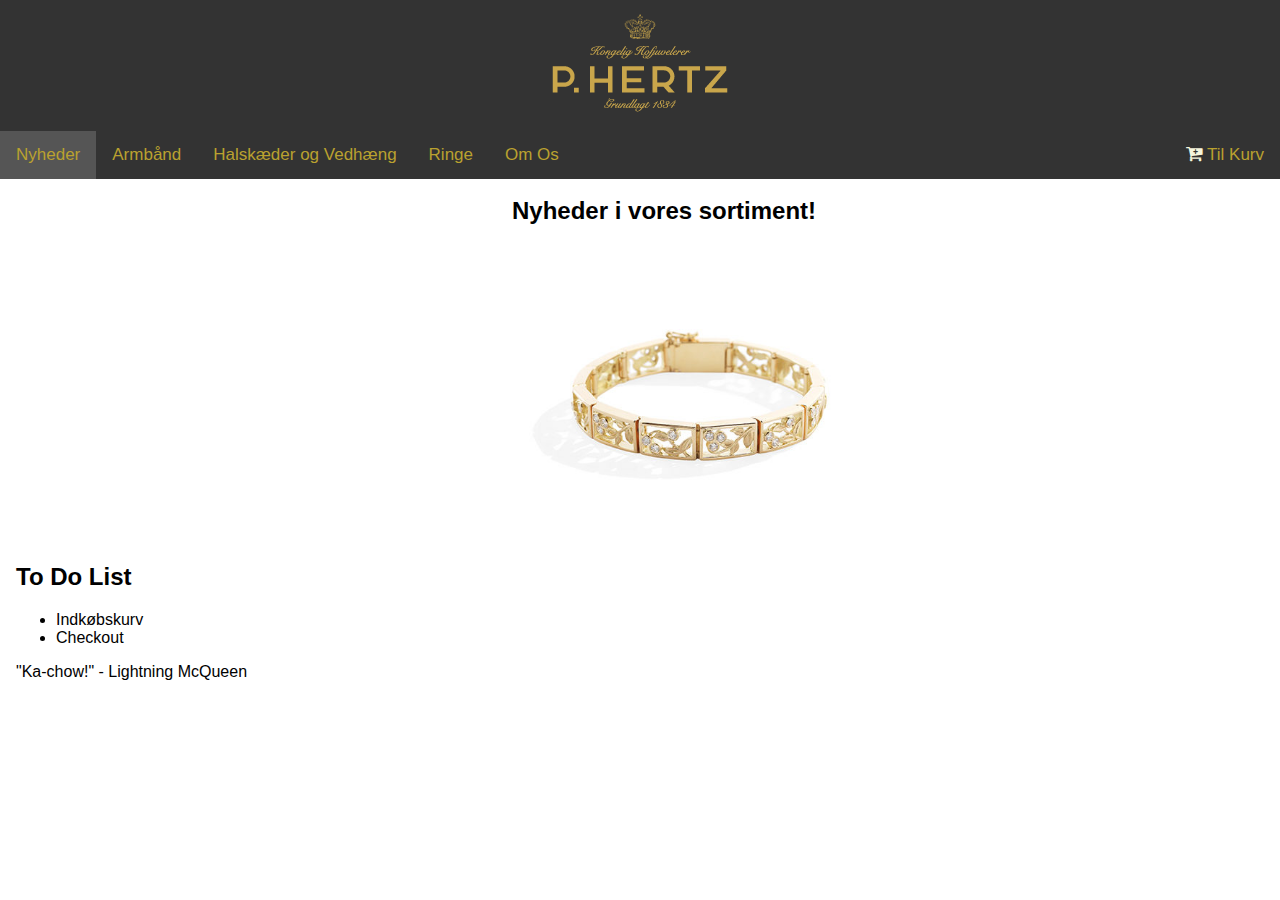
<file: index.html>
<!DOCTYPE html>

<html>

<head>

<meta name="viewport" content="width=device-width, initial-scale=1">
<link rel="stylesheet" href="Slideshow.css">
<link rel="stylesheet" href="CSS.css">
<link rel="stylesheet" href="https://cdnjs.cloudflare.com/ajax/libs/font-awesome/4.7.0/css/font-awesome.min.css">


<div class="topnav" id="myTopnav">
    <a href="index.html"><img id="icon" src="Images/Hertz%20logo.png"></a>

<div class="dropdown">
    <a href="#home" class="dropbtn; active">Nyheder</a>
    </div>

<div class="dropdown">
    <button class="dropbtn" onclick="location.href='Undersider/Armbånd/Armbånd_filter.html'">Armbånd
    </button>

    <!--<div class="dropdown-content">
      <a href="#">Guld Armbånd</a>
      <a href="#">Sølv Armbånd</a>
      <a href="#">Flettet Armbånd</a>
    </div>-->
</div>

<div class="dropdown">
    <button class="dropbtn"  onclick="location.href='Undersider/Halskæder_og_Vedhæng/Halskæde_filter.html'">Halskæder og Vedhæng
    </button>

    <!--<div class="dropdown-content">
      <a href="#">Guld halskæder</a>
      <a href="#">Sølv halskæder</a>
      <a href="#">Vedhæng</a>
    </div>-->
</div>

<div class="dropdown">
    <button class="dropbtn" onclick="location.href='Undersider/Ringe/Ringe_filter.html'">Ringe
    </button>

    <!--<div class="dropdown-content">
      <a href="#">Vielsesringe</a>
      <a href="#">Forlovelsesringe</a>
      <a href="#">Guld Ringe</a>
        <a href="#">Sølv Ringe</a>
    </div>-->
</div>

<div class="dropdown">
    <button class="dropbtn" onclick="location.href='https://phertz.dk/about/'">Om Os
    </button>
</div>

<div class="dropdown" style="float:right;">
    <a href="#Kurv" class="dropbtn"><i class="fa fa-cart-plus" style="font-size:18px; color:beige"></i> Til Kurv
    </a>
    </div>

</div>

</head>



<body>
<br>
<b>Nyheder i vores sortiment!</b>
<!-- Slideshow container -->
<div class="slideshow-container">

  <!-- Full-width images with number and caption text -->
  <div class="mySlides fade">
    <a href="https://phertz.dk/jewelry/babylon-3/"><img src="Images/babylonarmband.jpg" id="slImg"></a>
   </div>


  <div class="mySlides fade">
   <a href="https://phertz.dk/jewelry/victoria/"><img src="Images/forlovelsesringe.jpg" id="slImg"></a>
    </div>

  <div class="mySlides fade">
	  <a href="https://phertz.dk/jewelry/harlekin_oere_roed/"><img src="Images/harlekinoreringe.jpg" id="slImg"></a>
	</div>


</div>

<br>


<div style="padding-left:16px">
  <h2>To Do List</h2>
<ul>
    <li> Indkøbskurv</li>
    <li> Checkout</li>
</ul>
  <p>"Ka-chow!" - Lightning McQueen</p>
</div>


<script>
var slideIndex = 1;
showSlides(slideIndex);


function showSlides(n) {
  var i;
  var slides = document.getElementsByClassName("mySlides");
  if (n > slides.length) {slideIndex = 1}
  if (n < 1) {slideIndex = slides.length}
  for (i = 0; i < slides.length; i++) {
      slides[i].style.display = "none";

  }
  slides[slideIndex-1].style.display = "block";
  
}
	
	var slideIndex = 0;
showSlides();

function showSlides() {
  var i;
  var slides = document.getElementsByClassName("mySlides");
  for (i = 0; i < slides.length; i++) {
    slides[i].style.display = "none";
  }
  slideIndex++;
  if (slideIndex > slides.length) {slideIndex = 1}
  slides[slideIndex-1].style.display = "block";
  setTimeout(showSlides, 3500);
}
	</script>

	
</body>
</html>
</file>
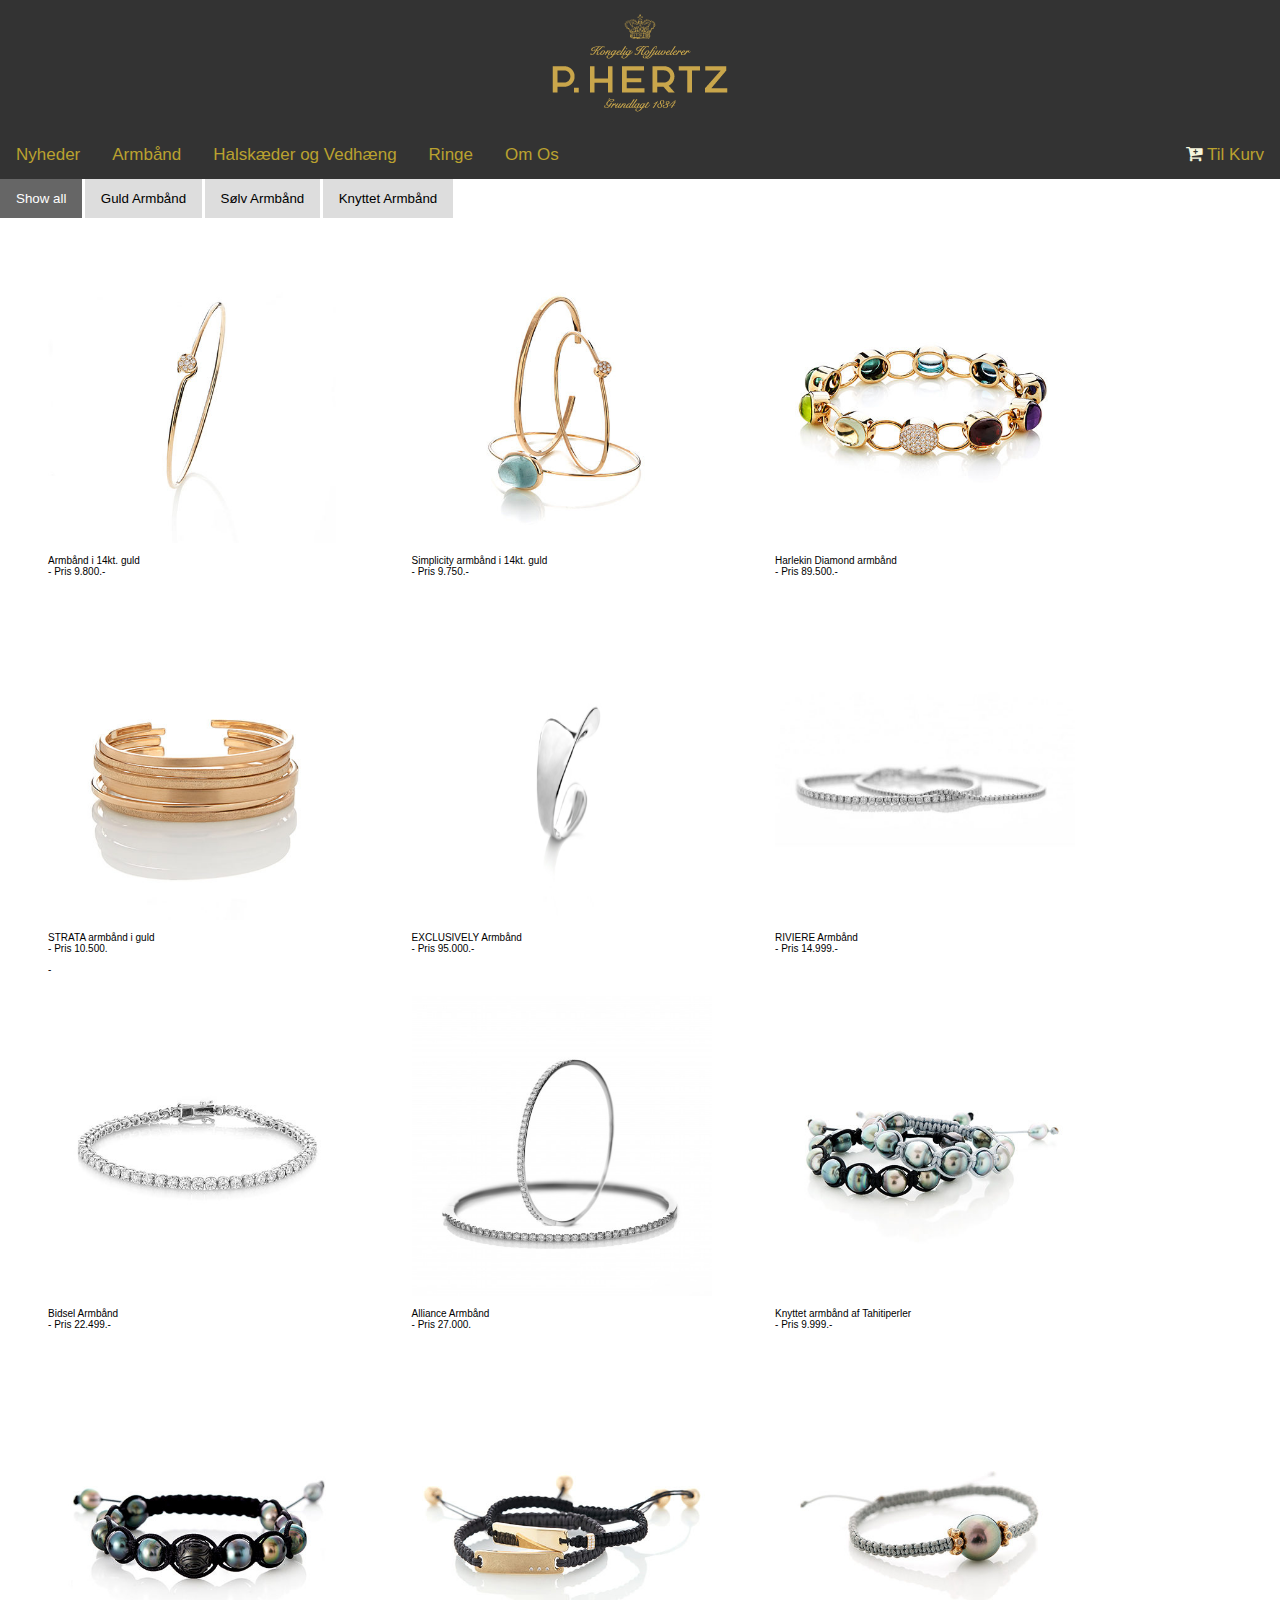
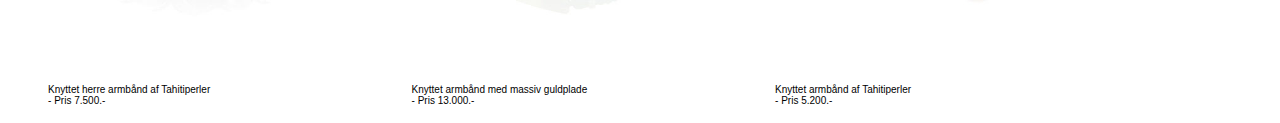
<file: Undersider/Armbånd/Armbånd_filter.html>
<!DOCTYPE html>

<html>

<head>

<meta name="viewport" content="width=device-width, initial-scale=1">

<link rel="stylesheet" href="\CSS.css">
<link rel="stylesheet" href="https://cdnjs.cloudflare.com/ajax/libs/font-awesome/4.7.0/css/font-awesome.min.css">
<link rel="stylesheet" href="\Filter.css">

<div class="topnav" id="myTopnav">
    <a href="index.html"><img id="icon" src="/Images/Hertz%20logo.png"></a>

<div class="dropdown">
    <a href="/index.html" class="dropbtn">Nyheder</a>
    </div>

<div class="dropdown">
    <button class="dropbtn" onclick="location.href='/Undersider/Armbånd/Armbånd_filter.html'">Armbånd
    </button>

    <!--<div class="dropdown-content">
      <a href="#">Guld Armbånd</a>
      <a href="#">Sølv Armbånd</a>
      <a href="#">Flettet Armbånd</a>
    </div>-->
</div>

<div class="dropdown">
    <button class="dropbtn"  onclick="location.href='/Undersider/Halskæder_og_Vedhæng/Halskæde_filter.html'">Halskæder og Vedhæng
    </button>

    <!--<div class="dropdown-content">
      <a href="#">Guld halskæder</a>
      <a href="#">Sølv halskæder</a>
      <a href="#">Vedhæng</a>
    </div>-->
</div>

<div class="dropdown">
    <button class="dropbtn" onclick="location.href='/Undersider/Ringe/Ringe_filter.html'">Ringe
    </button>

    <!--<div class="dropdown-content">
      <a href="#">Vielsesringe</a>
      <a href="#">Forlovelsesringe</a>
      <a href="#">Guld Ringe</a>
        <a href="#">Sølv Ringe</a>
    </div>-->
</div>
<div class="dropdown">
    <button class="dropbtn" onclick="location.href='https://phertz.dk/about/'">Om Os
    </button>
</div>

<div class="dropdown" style="float:right;">
    <a href="#Kurv" class="dropbtn"><i class="fa fa-cart-plus" style="font-size:18px; color:beige"></i> Til Kurv
    </a>
    </div>

</div>

</head>



<body>

    <!-- Control buttons -->
<div id="myBtnContainer">
  <button class="btn active" onclick="filterSelection('all')"> Show all</button>
  <button class="btn" onclick="filterSelection('Guld Armbånd')"> Guld Armbånd</button>
  <button class="btn" onclick="filterSelection('Sølv Armbånd')"> Sølv Armbånd</button>
  <button class="btn" onclick="filterSelection('Knyttet Armbånd')"> Knyttet Armbånd</button>
</div>

<!-- The filterable elements. Note that some have multiple class names (this can be used if they belong to multiple categories) -->
<div class="container">
  <div class="filterDiv Guld Armbånd"><img src="Guld_armb%C3%A5nd/G1.jpg" id="img"><p>Armbånd i 14kt. guld <br>- Pris 9.800.-</p></div>
  <div class="filterDiv Guld Armbånd"><img src="Guld_armb%C3%A5nd/G2.jpg" id="img"><p>Simplicity armbånd i 14kt. guld <br> - Pris 9.750.-</p></div>
  <div class="filterDiv Guld Armbånd"><img src="Guld_armb%C3%A5nd/G3.jpg" id="img"><p>Harlekin Diamond armbånd <br> - Pris 89.500.-</p></div>
  <div class="filterDiv Guld Armbånd"><img src="Guld_armb%C3%A5nd/G4.jpg" id="img"><p>STRATA armbånd i guld <br> - Pris 10.500.</p>-</div>
  <div class="filterDiv Sølv Armbånd"><img src="Sølv_armbånd/S1.jpg"  id="img"><p>EXCLUSIVELY Armbånd <br> - Pris 95.000.-</p></div>
  <div class="filterDiv Sølv Armbånd"><img src="Sølv_armbånd/S2.jpg"  id="img"><p>RIVIERE Armbånd <br>- Pris 14.999.-</p></div>
  <div class="filterDiv Sølv Armbånd"><img src="Sølv_armbånd/S3.jpg" id="img"><p>Bidsel Armbånd <br> - Pris 22.499.-</p></div>
  <div class="filterDiv Sølv Armbånd"><img src="Sølv_armbånd/S4.jpg"  id="img"><p>Alliance Armbånd <br> - Pris 27.000. </p></div>
  <div class="filterDiv Knyttet Armbånd"><img src="Flettet_armbånd/K1.jpg" id="img"><p>Knyttet armbånd af Tahitiperler <br> - Pris 9.999.-</p></div>
  <div class="filterDiv Knyttet Armbånd"><img src="Flettet_armbånd/K2.jpg" id="img"><p>Knyttet herre armbånd af Tahitiperler <br> - Pris 7.500.-</p></div>
  <div class="filterDiv Knyttet Armbånd"><img src="Flettet_armbånd/K3.jpg" id="img"><p>Knyttet armbånd med massiv guldplade <br> - Pris 13.000.-</p></div>
    <div class="filterDiv Knyttet Armbånd"><img src="Flettet_armbånd/K4.jpg" id="img"><p>Knyttet armbånd af Tahitiperler <br> - Pris 5.200.-</p></div>
</div>



<script src="\Filter.js"></script>
</body>
</html>
</file>
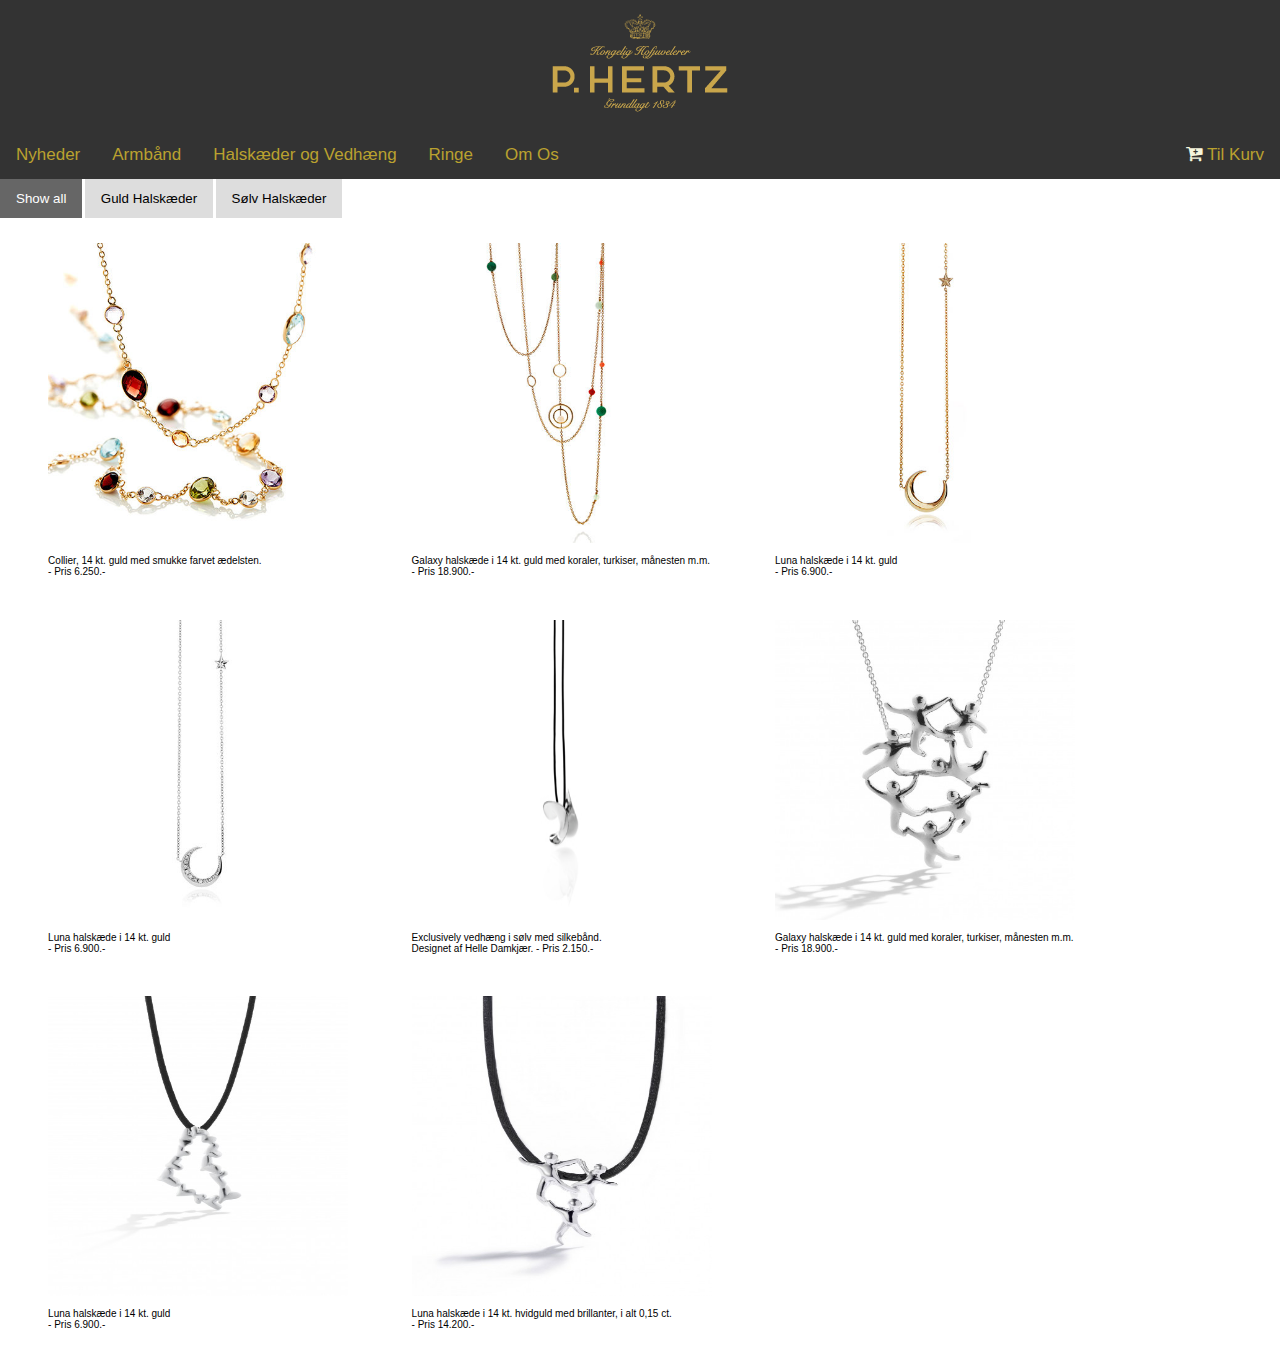
<file: Undersider/Halskæder_og_Vedhæng/Halskæde_filter.html>
<!DOCTYPE html>

<html>

<head>

<meta name="viewport" content="width=device-width, initial-scale=1">

<link rel="stylesheet" href="\CSS.css">
<link rel="stylesheet" href="https://cdnjs.cloudflare.com/ajax/libs/font-awesome/4.7.0/css/font-awesome.min.css">
<link rel="stylesheet" href="/Filter.css">

<div class="topnav" id="myTopnav">
    <a href="index.html"><img id="icon" src="/Images/Hertz%20logo.png"></a>

<div class="dropdown">
    <a href="/index.html" class="dropbtn">Nyheder</a>
    </div>

<div class="dropdown">
    <button class="dropbtn" onclick="location.href='/Undersider/Armbånd/Armbånd_filter.html'">Armbånd
    </button>

    <!--<div class="dropdown-content">
      <a href="#">Guld Armbånd</a>
      <a href="#">Sølv Armbånd</a>
      <a href="#">Flettet Armbånd</a>
    </div>-->
</div>

<div class="dropdown">
    <button class="dropbtn"  onclick="location.href='/Undersider/Halskæder_og_Vedhæng/Halskæde_filter.html'">Halskæder og Vedhæng
    </button>

    <!--<div class="dropdown-content">
      <a href="#">Guld halskæder</a>
      <a href="#">Sølv halskæder</a>
      <a href="#">Vedhæng</a>
    </div>-->
</div>

<div class="dropdown">
    <button class="dropbtn" onclick="location.href='/Undersider/Ringe/Ringe_filter.html'">Ringe
    </button>

    <!--<div class="dropdown-content">
      <a href="#">Vielsesringe</a>
      <a href="#">Forlovelsesringe</a>
      <a href="#">Guld Ringe</a>
        <a href="#">Sølv Ringe</a>
    </div>-->
</div>

<div class="dropdown">
    <button class="dropbtn" onclick="location.href='https://phertz.dk/about/'">Om Os
    </button>
</div>

<div class="dropdown" style="float:right;">
    <a href="#Kurv" class="dropbtn"><i class="fa fa-cart-plus" style="font-size:18px; color:beige"></i> Til Kurv
    </a>
    </div>

</div>

</head>



<body>

    <!-- Control buttons -->
<div id="myBtnContainer">
  <button class="btn active" onclick="filterSelection('all')"> Show all</button>
  <button class="btn" onclick="filterSelection('Guld Halskæder')"> Guld Halskæder</button>
  <button class="btn" onclick="filterSelection('Sølv Halskæder')"> Sølv Halskæder</button>
</div>

<!-- The filterable elements. Note that some have multiple class names (this can be used if they belong to multiple categories) -->
<div class="container">
  <div class="filterDiv Guld Halskæder"><img src="Guld_halskæder/g1.jpg" id="img"><p>Collier, 14 kt. guld med smukke farvet ædelsten. <br> - Pris 6.250.- </p></div>
  <div class="filterDiv Guld Halskæder"><img src="Guld_halskæder/g2.jpg"  id="img"><p>Galaxy halskæde i 14 kt. guld med koraler, turkiser, månesten m.m. <br> - Pris 18.900.-</p></div>
  <div class="filterDiv Guld Halskæder"><img src="Guld_halskæder/g3.jpg"  id="img"><p>Luna halskæde i 14 kt. guld <br> - Pris 6.900.-</p></div>
    <div class="filterDiv Guld Halskæder"><img src="Guld_halskæder/g4.jpg"  id="img"><p>Luna halskæde i 14 kt. guld <br> - Pris 6.900.-</p></div>
  <div class="filterDiv Sølv Halskæder"><img src="Sølv_halskæder/s1.jpg" id="img"><p>Exclusively vedhæng i sølv med silkebånd. <br>Designet af Helle Damkjær. - Pris 2.150.- </p></div>
  <div class="filterDiv Sølv Halskæder"><img src="Sølv_halskæder/s2.jpg"  id="img"><p>Galaxy halskæde i 14 kt. guld med koraler, turkiser, månesten m.m. <br> - Pris 18.900.-</p></div>
  <div class="filterDiv Sølv Halskæder"><img src="Sølv_halskæder/s3.jpg"  id="img"><p>Luna halskæde i 14 kt. guld <br> - Pris 6.900.-</p></div>
  <div class="filterDiv Sølv Halskæder"><img src="Sølv_halskæder/s4.jpg"  id="img"><p> Luna halskæde i 14 kt. hvidguld med brillanter, i alt 0,15 ct. <br> - Pris 14.200.-</p></div>

</div>



<script src="\Filter.js"></script>
</body>
</html>
</file>
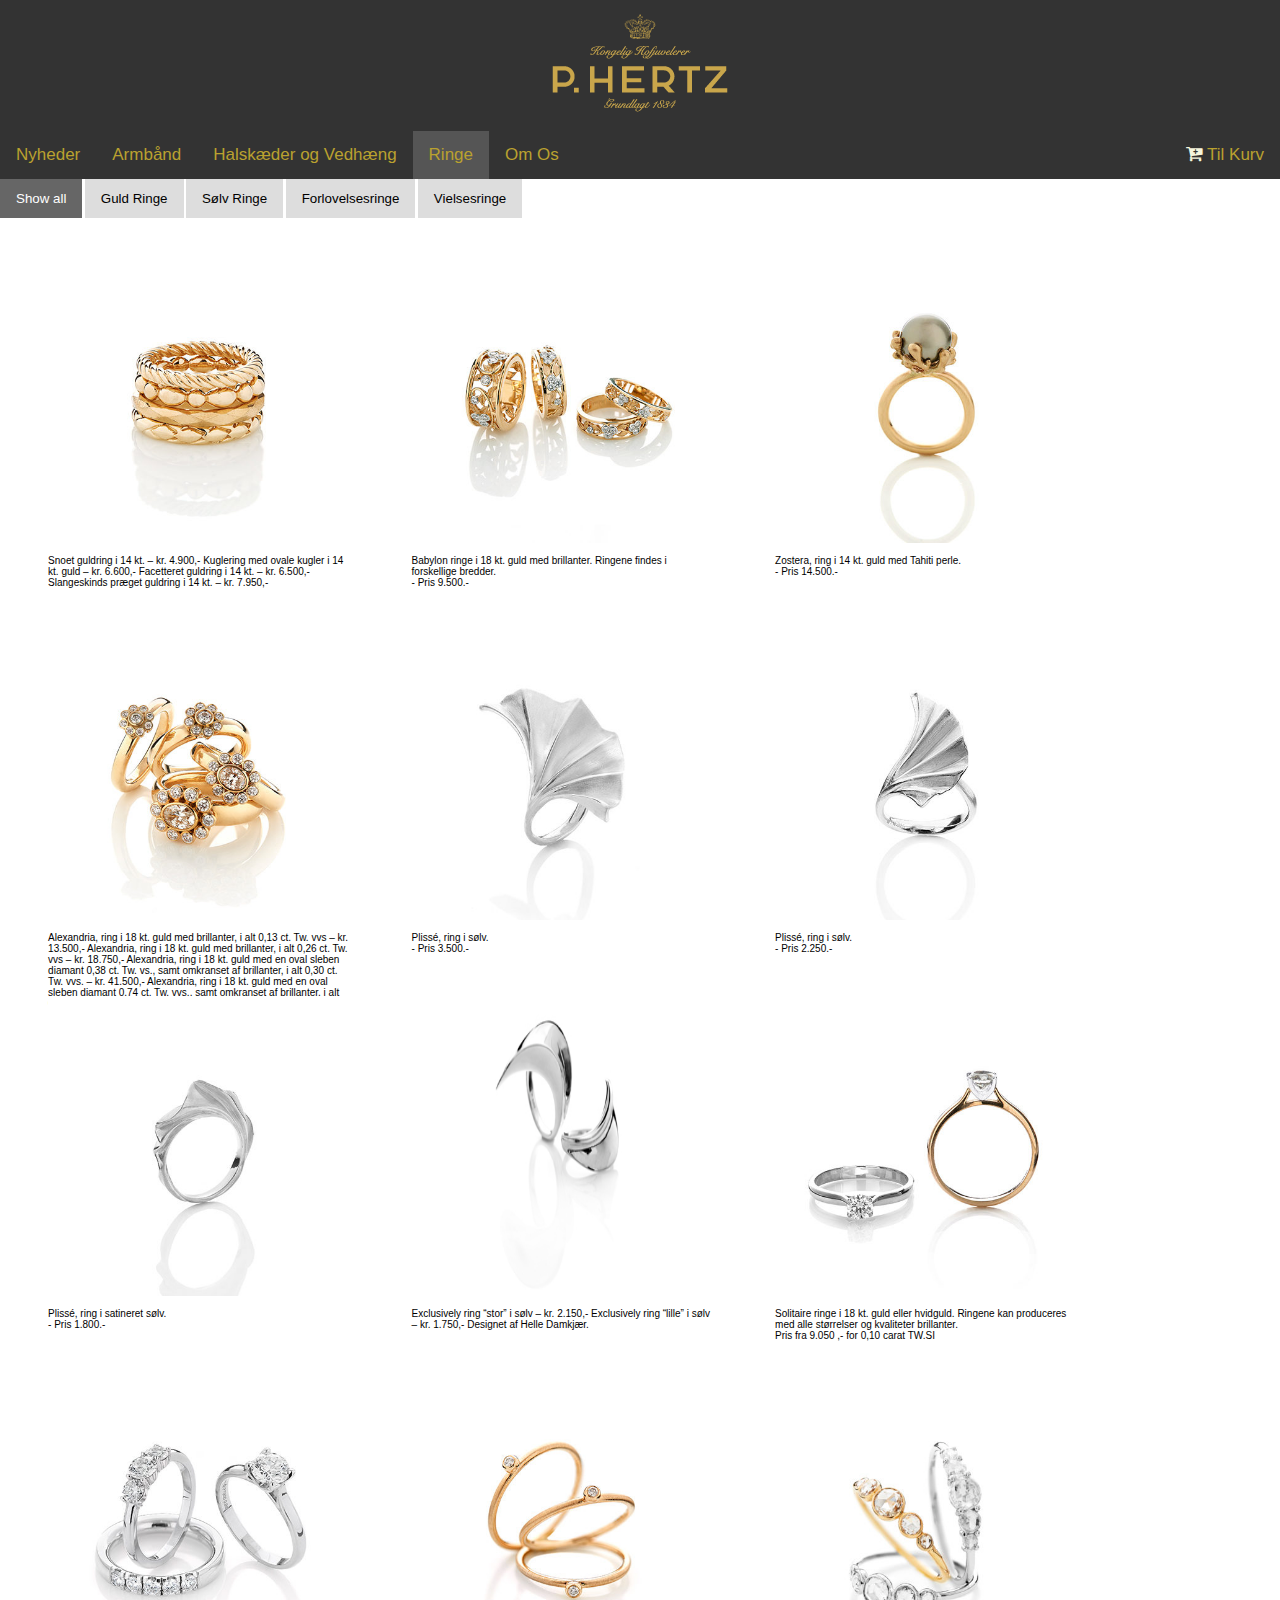
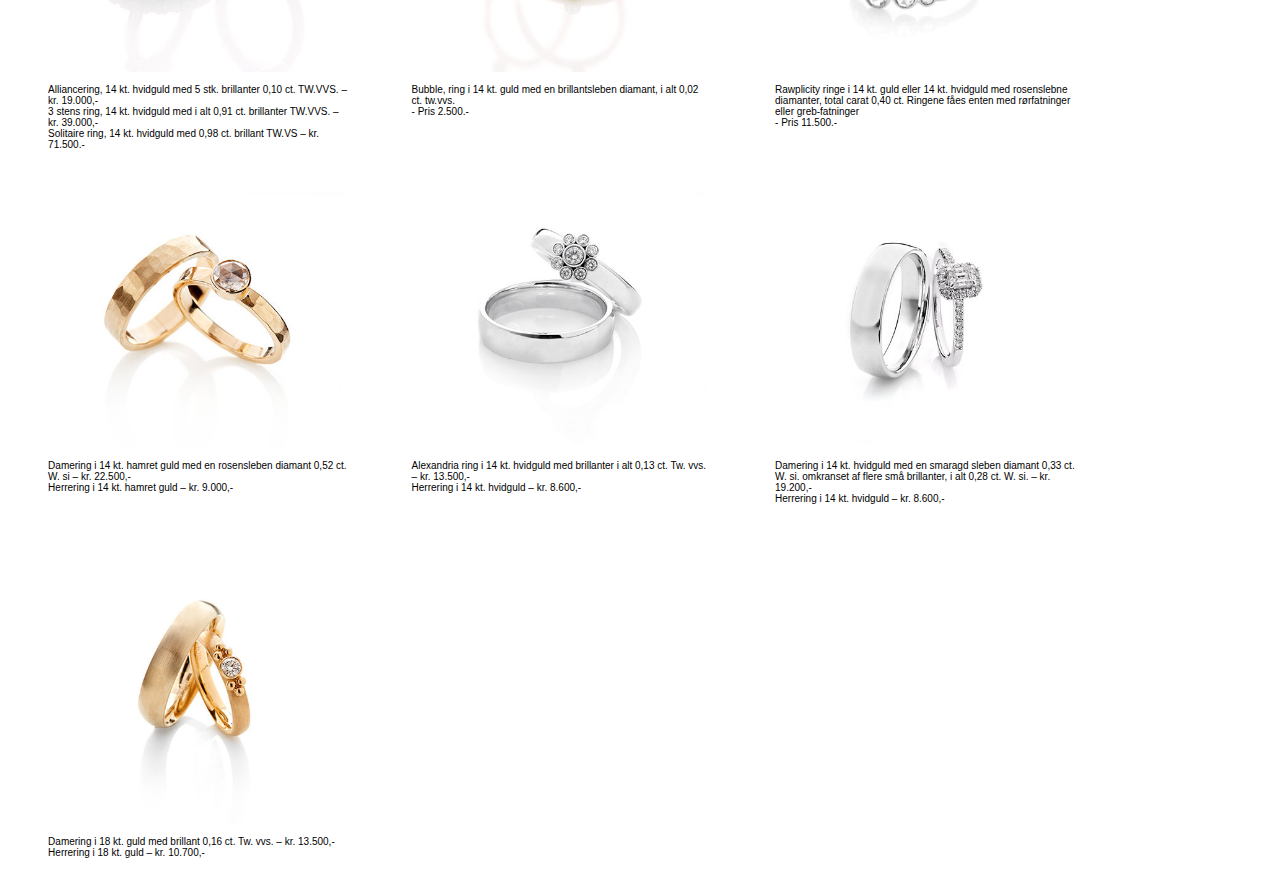
<file: Undersider/Ringe/Ringe_filter.html>
<!DOCTYPE html>

<html>

<head>

<meta name="viewport" content="width=device-width, initial-scale=1">

<link rel="stylesheet" href="\CSS.css">
<link rel="stylesheet" href="https://cdnjs.cloudflare.com/ajax/libs/font-awesome/4.7.0/css/font-awesome.min.css">
<link rel="stylesheet" href="/Filter.css">

<div class="topnav" id="myTopnav">
    <a href="index.html"><img id="icon" src="/Images/Hertz%20logo.png"></a>

<div class="dropdown">
    <a href="/index.html" class="dropbtn">Nyheder</a>
    </div>

<div class="dropdown">
    <button class="dropbtn" onclick="location.href='/Undersider/Armbånd/Armbånd_filter.html'">Armbånd
    </button>

    <!--<div class="dropdown-content">
      <a href="#">Guld Armbånd</a>
      <a href="#">Sølv Armbånd</a>
      <a href="#">Flettet Armbånd</a>
    </div>-->
</div>

<div class="dropdown">
    <button class="dropbtn"  onclick="location.href='/Undersider/Halskæder_og_Vedhæng/Halskæde_filter.html'">Halskæder og Vedhæng
    </button>

    <!--<div class="dropdown-content">
      <a href="#">Guld halskæder</a>
      <a href="#">Sølv halskæder</a>
      <a href="#">Vedhæng</a>
    </div>-->
</div>

<div class="dropdown active">
    <button class="dropbtn" onclick="location.href='/Undersider/Ringe/Ringe_filter.html'">Ringe
    </button>

    <!--<div class="dropdown-content">
      <a href="#">Vielsesringe</a>
      <a href="#">Forlovelsesringe</a>
      <a href="#">Guld Ringe</a>
        <a href="#">Sølv Ringe</a>
    </div>-->
</div>

<div class="dropdown">
    <button class="dropbtn" onclick="location.href='https://phertz.dk/about/'">Om Os
    </button>
</div>

<div class="dropdown" style="float:right;">
    <a href="#Kurv" class="dropbtn"><i class="fa fa-cart-plus" style="font-size:18px; color:beige"></i> Til Kurv
    </a>
    </div>

</div>

</head>



<body>

    <!-- Control buttons -->
<div id="myBtnContainer">
  <button class="btn active" onclick="filterSelection('all')"> Show all</button>
  <button class="btn" onclick="filterSelection('Guld Ringe')"> Guld Ringe</button>
  <button class="btn" onclick="filterSelection('Sølv Ringe')"> Sølv Ringe</button>
  <button class="btn" onclick="filterSelection('Forlovelsesringe')"> Forlovelsesringe</button>
  <button class="btn" onclick="filterSelection('Vielsesringe')"> Vielsesringe</button>
</div>

<!-- The filterable elements. Note that some have multiple class names (this can be used if they belong to multiple categories) -->
<div class="container">
  <div class="filterDiv Guld Ringe"><img src="Guld_ringe/g1.jpg" id="img"><p>Snoet guldring i 14 kt. – kr. 4.900,-
Kuglering med ovale kugler i 14 kt. guld – kr. 6.600,-
Facetteret guldring i 14 kt. – kr. 6.500,-
      Slangeskinds præget guldring i 14 kt. – kr. 7.950,-</p></div>

    <div class="filterDiv Guld Ringe"><img src="Guld_ringe/g2.jpg"  id="img"><p>Babylon ringe i 18 kt. guld med brillanter. Ringene findes i forskellige bredder. <br> - Pris 9.500.-</p></div>

    <div class="filterDiv Guld Ringe"><img src="Guld_ringe/g3.jpg"  id="img"><p>Zostera, ring i 14 kt. guld med Tahiti perle. <br> - Pris 14.500.-</p></div>

  <div class="filterDiv Guld Ringe"><img src="Guld_ringe/g4.jpg"  id="img"><p>Alexandria, ring i 18 kt. guld med brillanter, i alt 0,13 ct. Tw. vvs – kr. 13.500,-
Alexandria, ring i 18 kt. guld med brillanter, i alt 0,26 ct. Tw. vvs – kr. 18.750,-
Alexandria, ring i 18 kt. guld med en oval sleben diamant 0,38 ct. Tw. vs., samt omkranset af brillanter, i alt 0,30 ct. Tw. vvs. – kr. 41.500,-
      Alexandria, ring i 18 kt. guld med en oval sleben diamant 0,74 ct. Tw. vvs., samt omkranset af brillanter, i alt 0,50 ct. Tw. vvs. – kr. 80.000,-</p></div>

    <div class="filterDiv Sølv Ringe"><img src="Sølv_ringe/s1.jpg" id="img"><p>Plissé, ring i sølv. <br> - Pris 3.500.- </p></div>

    <div class="filterDiv Sølv Ringe"><img src="Sølv_ringe/s2.jpg"  id="img"><p>Plissé, ring i sølv.<br> - Pris 2.250.-</p></div>

    <div class="filterDiv Sølv Ringe"><img src="Sølv_ringe/s3.jpg"  id="img"><p>Plissé, ring i satineret sølv.<br> - Pris 1.800.-</p></div>

  <div class="filterDiv Sølv Ringe"><img src="Sølv_ringe/s4.jpg"  id="img"><p>Exclusively ring “stor” i sølv – kr. 2.150,-
Exclusively ring “lille” i sølv – kr. 1.750,-
Designet af Helle Damkjær.</p></div>

    <div class="filterDiv Forlovelsesringe"><img src="Forlovelsesringe/f1.jpg"  id="img"><p> Solitaire ringe i 18 kt. guld eller hvidguld. Ringene kan produceres med alle størrelser og kvaliteter brillanter.<br>Pris fra 9.050 ,- for 0,10 carat TW.SI</p></div>

    <div class="filterDiv Forlovelsesringe"><img src="Forlovelsesringe/f2.jpg"  id="img"><p> Alliancering, 14 kt. hvidguld med 5 stk. brillanter 0,10 ct. TW.VVS. – kr. 19.000,- <br>3 stens ring, 14 kt. hvidguld med i alt 0,91 ct. brillanter TW.VVS. – kr. 39.000,- <br> Solitaire ring, 14 kt. hvidguld med 0,98 ct. brillant TW.VS – kr. 71.500,-</p></div>

    <div class="filterDiv Forlovelsesringe"><img src="Forlovelsesringe/f3.jpg"  id="img"><p>Bubble, ring i 14 kt. guld med en brillantsleben diamant, i alt 0,02 ct. tw.vvs. <br> - Pris 2.500.-</p></div>

    <div class="filterDiv Forlovelsesringe"><img src="Forlovelsesringe/f4.jpg"  id="img"><p> Rawplicity ringe i 14 kt. guld eller 14 kt. hvidguld med rosenslebne diamanter, total carat 0,40 ct. Ringene fåes enten med rørfatninger eller greb-fatninger <br> - Pris 11.500.-</p></div>

    <div class="filterDiv Vielsesringe"><img src="Vielsesringe/v1.jpg"  id="img"><p>Damering i 14 kt. hamret guld med en rosensleben diamant 0,52 ct. W. si – kr. 22.500,- <br> Herrering i 14 kt. hamret guld – kr. 9.000,-</p></div>

<div class="filterDiv Vielsesringe"><img src="Vielsesringe/v2.jpg"  id="img"><p> Alexandria ring i 14 kt. hvidguld med brillanter i alt 0,13 ct. Tw. vvs. – kr. 13.500,- <br>
    Herrering i 14 kt. hvidguld – kr. 8.600,-</p></div>

    <div class="filterDiv Vielsesringe"><img src="Vielsesringe/v3.jpg"  id="img"><p> Damering i 14 kt. hvidguld med en smaragd sleben diamant 0,33 ct. W. si. omkranset af flere små brillanter, i alt 0,28 ct. W. si. – kr. 19.200,- <br> Herrering i 14 kt. hvidguld – kr. 8.600,-</p></div>

    <div class="filterDiv Vielsesringe"><img src="Vielsesringe/v4.jpg"  id="img"><p> Damering i 18 kt. guld med brillant 0,16 ct. Tw. vvs. – kr. 13.500,- <br> Herrering i 18 kt. guld – kr. 10.700,-</p></div>

</div>



<script src="\Filter.js"></script>
</body>
</html>
</file>
<file: Slideshow.css>
* {box-sizing:border-box}

/* Slideshow container */
.slideshow-container {
  position: relative;
      width:300px;
    height: 300px;
    margin-left: 40%;
    margin-right: 40%;
}

#slImg {
     width:350px;
    height: 350px;
}
/* Hide the images by default */
.mySlides {
  display: none;
}


/* On hover, add a black background color with a little bit see-through */
.prev:hover, .next:hover {
  background-color: rgba(0,0,0,0.8);
}


/* Fading animation */
.fade {
  -webkit-animation-name: fade;
  -webkit-animation-duration: 2s;
  animation-name: fade;
  animation-duration: 2s;
}

@-webkit-keyframes fade {
  from {opacity: .1}
  to {opacity: 1}
}

@keyframes fade {
  from {opacity: .1}
  to {opacity: 1}
}
b {
    font-size: 150%;
    margin-left: 40%;
}
</file>
<file: CSS.css>
head, body {margin:0;font-family:Arial}

.topnav {
  overflow: hidden;
  background-color: #333;
}

.topnav a {
  float: top;
  display: block;
  color: #baa12f;
  text-align: center;
  padding: 14px 16px;
  text-decoration: none;
  font-size: 17px;

}

.active {
  background-color: #555;
  color: white;
}

.topnav .icon {
  display: none;
}

.dropdown{
  float: left;
  overflow: hidden;
}

.dropdown .dropbtn {
  font-size: 17px;
  border: none;
  outline: none;
  color: #baa12f;
  padding: 14px 16px;
  background-color: inherit;
  font-family: inherit;
  margin: 0;
}

.dropdown-content {
  display: none;
  position: absolute;
  background-color: #f9f9f9;
  min-width: 160px;
  box-shadow: 0px 8px 16px 0px rgba(0,0,0,0.2);
  z-index: 1;
}

.dropdown-content a {
  float: none;
  color: black;
  padding: 12px 16px;
  text-decoration: none;
  display: block;
  text-align: left;
}

.dropdown:hover .dropbtn {
  background-color: #555;
  color: white;
}

.dropdown-content a:hover {
  background-color: #ddd;
  color: black;
}

.dropdown:hover .dropdown-content {
  display: block;
}

@media screen and (max-width: 600px) {
  .topnav a:not(:first-child), .dropdown .dropbtn {
    display: none;
  }
  .topnav a.icon {
    float: right;
    display: block;
  }
}

@media screen and (max-width: 600px) {
  .topnav.responsive {position: relative;}
  .topnav.responsive .icon {
    position: absolute;
    right: 0;
    top: 110;
  }
  .topnav.responsive a {
    float: none;
    display: block;
    text-align: left;
  }
  .topnav.responsive .dropdown {float: none;}
  .topnav.responsive .dropdown-content {position: relative;}
  .topnav.responsive .dropdown .dropbtn {
    display: block;
    width: 100%;
    text-align: left;
  }
}
</file>
<file: Filter.css>
.container {
    margin-left: 10px;
}
#img {
    width: 100%;
    height: 100%;
}
.filterDiv {
  background-color: white;
    float: left;
  margin: 2%;
  margin-left: 3%;
  margin-bottom: 4%;
  display: none; /* Hidden by default*/
    width: 300px;
    height: 300px;
    font-size: 10px;
    /*border:thin solid #ddd;*/
}

/* The "show" class is added to the filtered elements */
.show {
  display: block;
}

/* Style the buttons */
.btn {
  border: none;
  outline: none;
  padding: 12px 16px;
  background-color: #ddd;
  cursor: pointer;
  margin-left: px;
  margin-right: -2px;
}

/* Add a light grey background on mouse-over */
.btn:hover {
  background-color: #888;
}

/*Add a dark background to the active button*/
.btn.active {
  background-color: #666;
  color: white;
}
</file>
